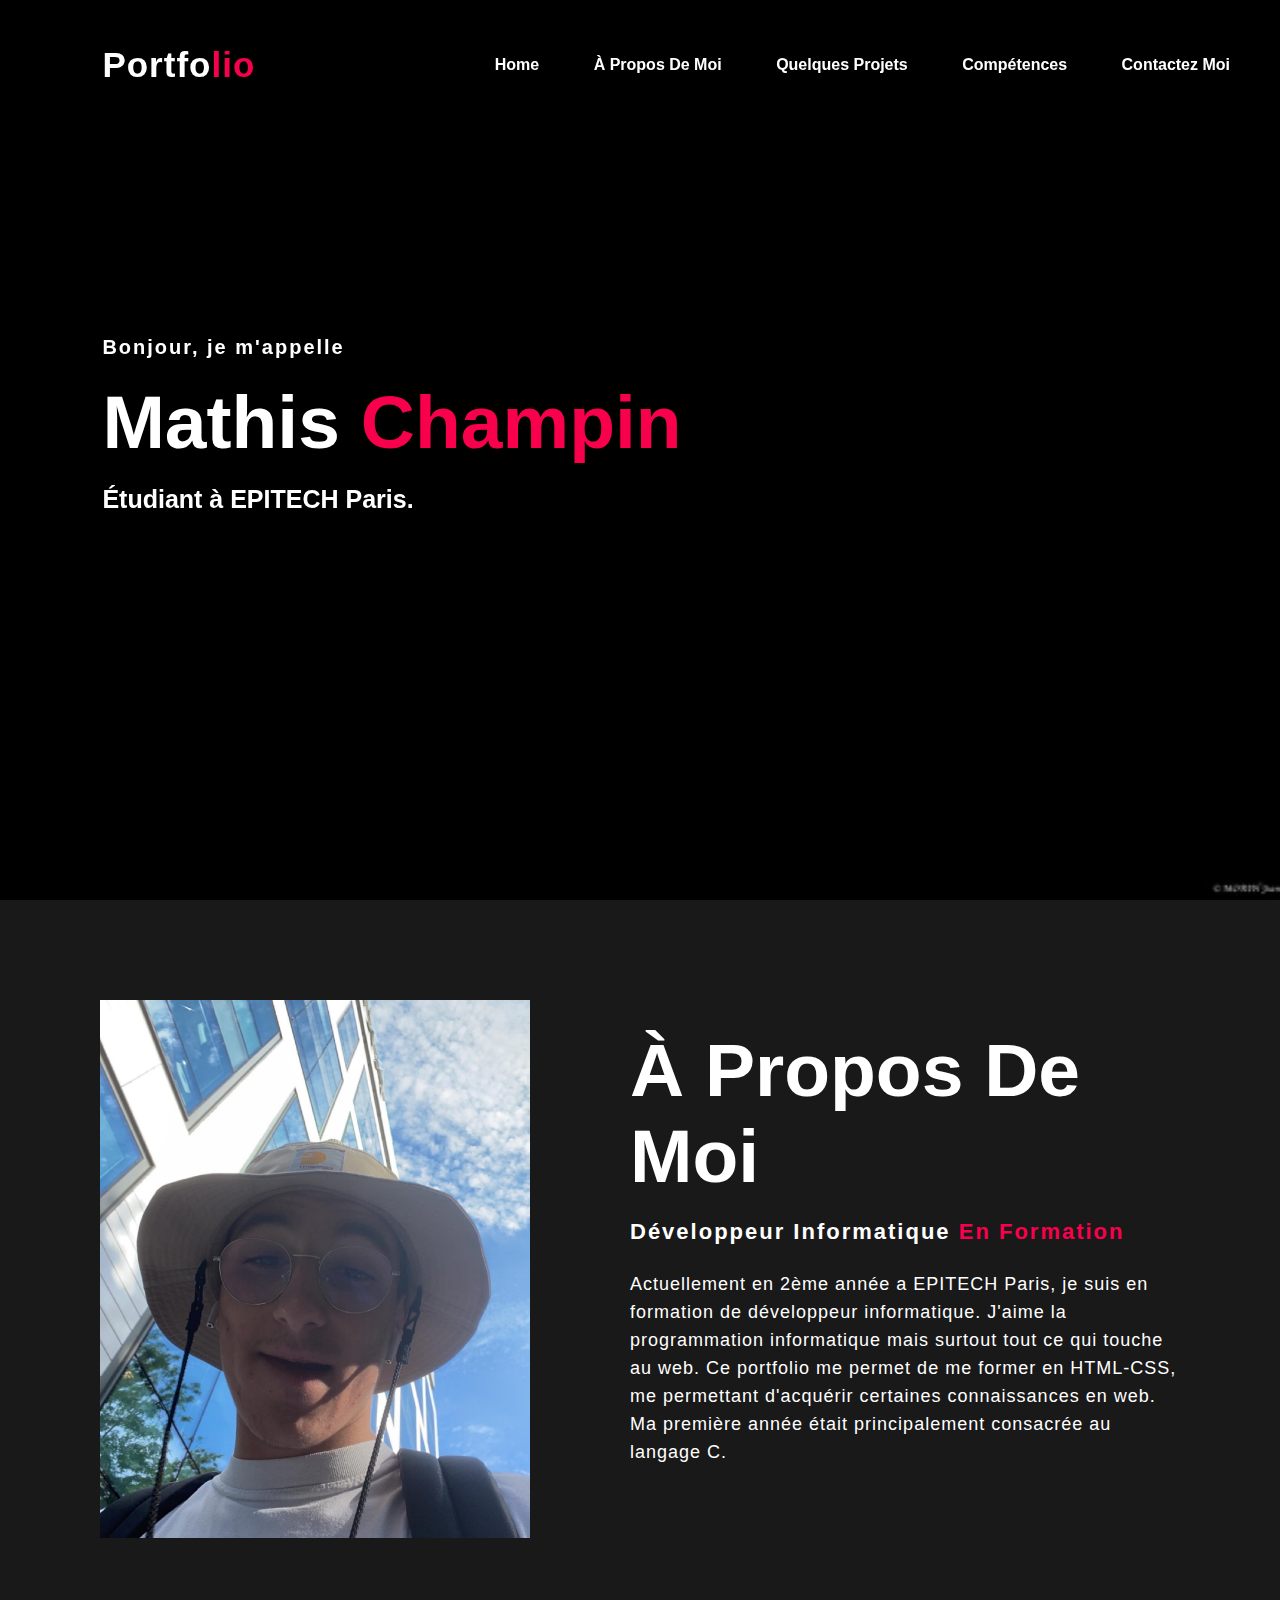
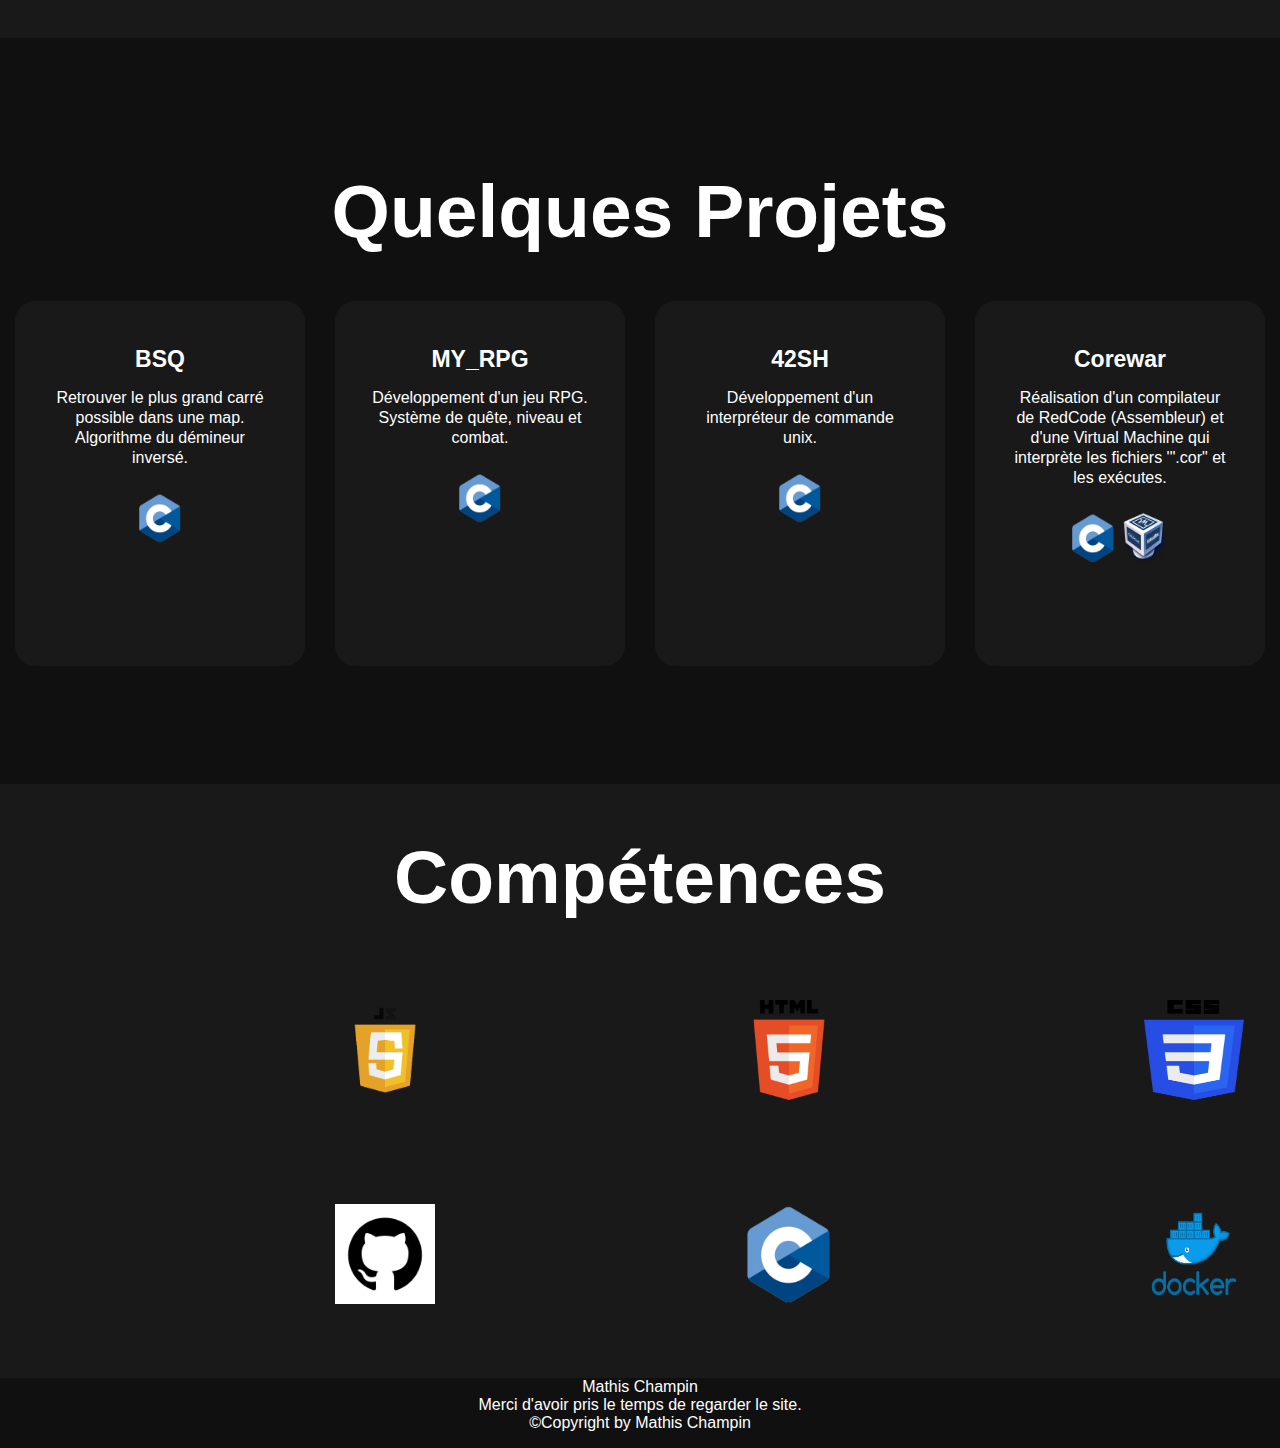
<file: index.html>
<!DOCTYPE html>
    <html lang="en">
        <head>
            <title> Mathis Champin</title>
            <meta charset="UTF-8">
            <meta name="description" content="Site web de Mathis Champin">
            <meta name="keywords" content="Mathis,Champin,Mathis Champin">
            <link rel="stylesheet" href="styles/style.css">
            <link rel="stylesheet" href="https://cdnjs.cloudflare.com/ajax/libs/font-awesome/6.2.1/css/all.min.css" integrity="sha512-MV7K8+y+gLIBoVD59lQIYicR65iaqukzvf/nwasF0nqhPay5w/9lJmVM2hMDcnK1OnMGCdVK+iQrJ7lzPJQd1w==" crossorigin="anonymous" referrerpolicy="no-referrer" />
        </head>
        <body>
            <div class="hero">
                <nav>
                    <h2 class="logo">Portfo<span>lio</span></h2>
                    <ul>
                        <li><a href="#">Home</a></li>
                        <li><a href="#about">à propos de moi</a></li>
                        <li><a href="#project">quelques projets</a></li>
                        <li><a href="#skills">compétences</a></li>
                        <li><a href="contact.html">Contactez Moi</a></li>
                    </ul>
                </nav>
                <div class="content">
                    <h4>Bonjour, je m'appelle</h4>
                    <h1>Mathis<span> Champin</span></h1>
                    <h3>Étudiant à EPITECH Paris.</h3>
                    <div class="newslatter">
                    </div>
                </div>
            </div>
            <section class="about" id="about">
                <div class="main">
                    <img src="images/photo_link.jpg">
                    <div class="about-text">
                        <h2>à propos de moi</h2>
                        <h5>Développeur informatique <span>en Formation</span></h5>
                        <p>
                            Actuellement en 2ème année a EPITECH Paris, je suis en formation de développeur informatique. J'aime
                            la programmation informatique mais surtout tout ce qui touche au web. Ce portfolio me
                            permet de me former en HTML-CSS, me permettant d'acquérir certaines connaissances en web. Ma première année était principalement consacrée au langage C.
                        </p>
                    </div>
                </div>
            </section>
            <div class="project" id="project">
                <div class="title">
                    <h2>Quelques Projets</h2>
                </div>
                <div class="box">
                    <div class="card">
                        <i class="fa-regular fa-user"></i>
                        <h5>BSQ</h5>
                        <div class="pra">
                            <p>Retrouver le plus grand carré possible dans une map.
                                Algorithme du démineur inversé.
                            </p>
                        </div>
                        <img src="images/logo_c.png">
                    </div>
                    <div class="card">
                        <i class="fa-solid fa-users-line"></i>
                        <h5>MY_RPG</h5>
                        <div class="pra">
                            <p>
                                Développement d'un jeu RPG. Système de quête, niveau et combat.
                            </p>
                        </div>
                        <img src="images/logo_c.png">
                    </div>
                    <div class="card">
                        <i class="fa-solid fa-users-line"></i>
                        <h5>42SH</h5>
                        <div class="pra">
                            <p>Développement d'un interpréteur de commande unix.
                            </p>
                        </div>
                        <img src="images/logo_c.png">
                    </div>
                    <div class="card">
                        <i class="fa-solid fa-users-line"></i>
                        <h5>Corewar</h5>
                        <div class="pra">
                            <p>Réalisation d'un compilateur de RedCode (Assembleur) et d'une Virtual Machine qui interprète les fichiers '".cor" et les exécutes.
                            </p>
                        </div>
                        <img src="images/logo_c.png">
                        <img src="images/Virtualbox_logo.png">
                    </div>
                </div>
            </div>
            <div class="skills" id="skills">
                <h2>Compétences</h2>
                    <img src="images/logo js.png">
                    <img src="images/logo html.png">
                    <img src="images/logo_css.png">
                    <img src="images/logo_github_w.jpg">
                    <img src="images/logo_c.png">
                    <img src="images/docker.png">
            </div>
            <footer>
                <p>Mathis Champin</p>
                <p>Merci d'avoir pris le temps de regarder le site.
                </p>
                <p class="end">&copyCopyright by Mathis Champin</p>
            </footer>
        </body>
    </html>
</file>
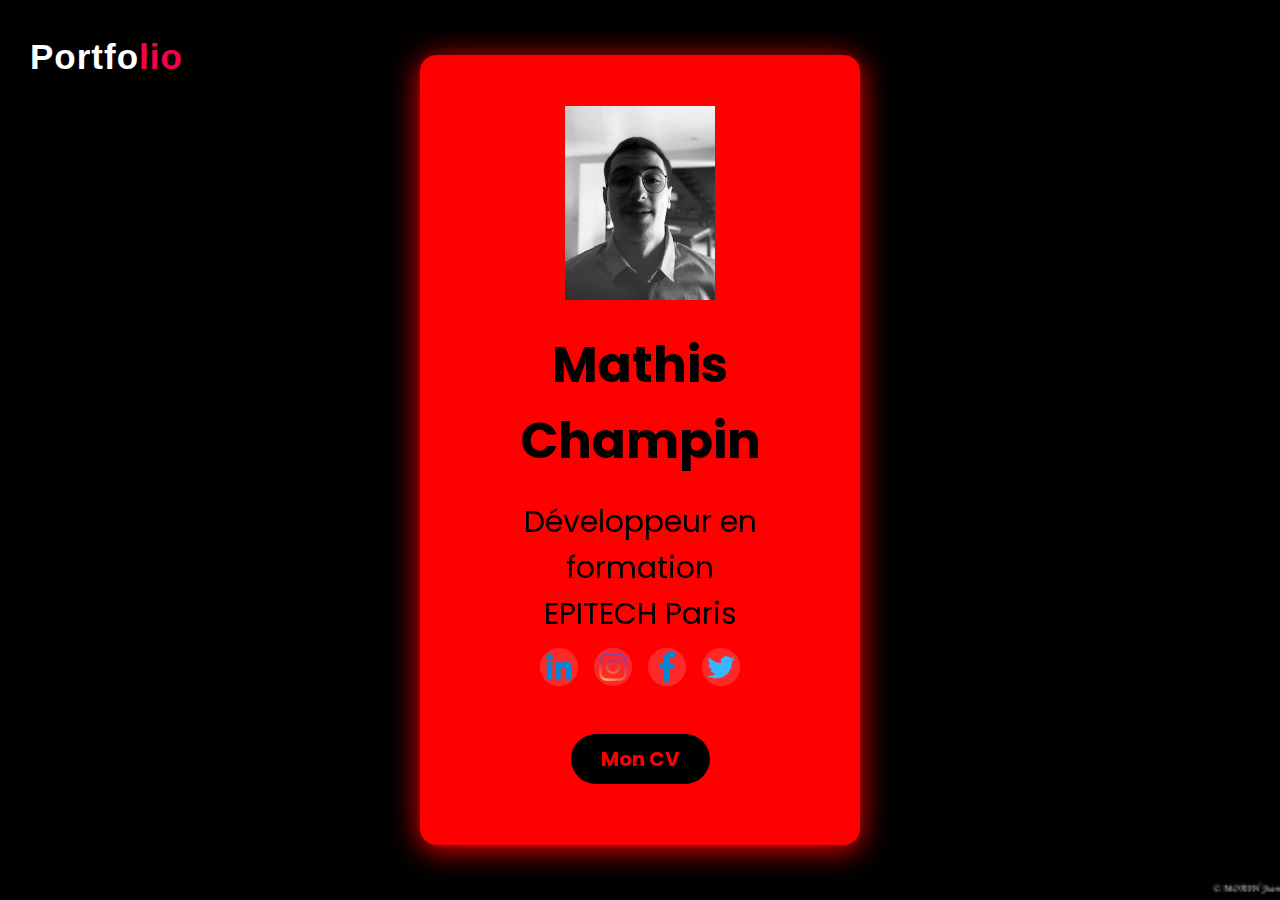
<file: contact.html>
<!DOCTYPE html>
    <html lang="en">
        <head>
            <title> Mathis Champin</title>
            <meta charset="UTF-8">
            <meta name="description" content="Site web de Mathis Champin">
            <meta name="keywords" content="Mathis,Champin,Mathis Champin">
            <link rel="stylesheet" href="styles/style_contact.css">
        </head>
        <body>
            <div class="ecran">
                <h2 class="logo"><a href="index.html">Portfo</a><a href="index.html"><span>lio</span></a></h2>
                <div class="carte" data-tilt>
                    <img src="images/moi.jpg" width="150">
                    <h2>Mathis Champin</h2>
                    <p>Développeur en formation<br>EPITECH Paris</p>
                    <div class="reseau">
                        <a href="https://www.linkedin.com/in/mathis-champin/" target="_blank"><img src="images/link.png"></a>
                        <a href="https://www.instagram.com/" target="_blank"><img src="images/insta.png"></a>
                        <a href="https://www.facebook.com/" target="_blank"><img src="images/fb.png"></a>
                        <a href="https://twitter.com/" target="_blank"><img src="images/twi.png"></a>
                    </div>
                    <a href="file:///home/mchampin/delivery/perso_js/site_mathis/images/Mathis%20Champin.pdf" target="_blank" class="button">Mon CV</a>
                </div>
                <script src="vanilla-tilt.js"></script>
            </div>
        </body>
</file>
<file: styles/style.css>
*{
    padding: 0;
    margin: 0;
    font-family: "Josefin Sans", sans-serif;
    box-sizing: border-box;
}

.hero {
    height: 100vh;
    width: 100%;
    background-image: url(../images/back.webp);
    background-size: cover;
    background-position: center;
}

nav {
    position: fixed;
    display: flex;
    align-items: center;
    justify-content: space-between;
    padding-top: 45px;
    padding-left: 8%;
    padding-right: 8%;
}

.logo {
    color: white;
    font-size: 35px;
    letter-spacing: 1px;
    cursor: pointer;
}

span {
    color: #f9004d;
}

nav ul {
    position: fixed;
    right: 25px;
}

nav ul li {
    list-style-type: none;
    display: inline-block;
    padding: 10px 25px;
}

nav ul li a {
    color: white;
    text-decoration: none;
    font-weight: bold;
    text-transform: capitalize;
}

nav ul li a:hover {
    color: #f9004d;
    transition: 0.4s;
}

.content {
    position: absolute;
    top: 50%;
    left: 8%;
    transform: translateY(-50%);
}

h1 {
    color: white;
    margin: 20px 0px 20px;
    font-size: 75px;
}

h3 {
    color: white;
    font-size: 25px;
    margin-bottom: 50px;
}

h4 {
    color: white;
    letter-spacing: 2px;
    font-size: 20px;
}

.newslatter form{
    width: 380px;
    max-width: 100%;
    position: relative;
}

.about {
    width: 100%;
    padding: 100px 0px;
    background-color: #191919;
}

.about img{
    height: auto;
    width: 430px;
}

.about-text {
    width: 550px;
    margin-left: 50px;
}

.main {
    width: 1130px;
    max-width: 95%;
    margin: 0 auto;
    display: flex;
    align-items: center;
    justify-content: space-around;
}

.about-text h2 {
    color: white;
    font-size: 75px;
    text-transform: capitalize;
    margin-bottom: 20px;
}

.about-text h5 {
    color: white;
    letter-spacing: 2px;
    font-size: 22px;
    margin-bottom: 25px;
    text-transform: capitalize;
}

.about-text p {
    color: white;
    letter-spacing: 1px;
    line-height: 28px;
    font-size: 18px;
    margin-bottom: 45px;
}

.project {
    background: #101010;
    width: 100%;
    padding: 100px 0px;
}

.title h2 {
    color: white;
    font-size: 75px;
    width: 1130px;
    margin: 30px auto;
    text-align: center;
}

.box {
    display: flex;
    justify-content: center;
    align-items: center;
    min-height: 400px;
}

.card {
    height: 365px;
    width: 335px;
    padding: 20px 35px;
    background: #191919;
    border-radius: 20px;
    margin: 15px;
    position: relative;
    overflow: hidden;
    text-align: center;
}

.card i {
    font-size: 50px;
    display: block;
    text-align: center;
    margin: 25px 0px;
    color: #f9004d;
}

.card img {
    text-align: center;
    width: 50px;
    height: 50px;
}

h5 {
    color: white;
    font-size: 23px;
    margin-bottom: 15px;
}

.pra p {
    color: white;
    font-size: 16px;
    line-height: 20px;
    margin-bottom: 25px;
}

footer {
    width: 100%;
    height: 70px;
    background: #101010;
    display: flex;
    flex-direction: column;
    align-items: center;
    color: white;
}

.skills {
    color: white;
    padding: 20px 35px;
    background: #191919;
    align-items: center;
}

.skills h2 {
    color: white;
    font-size: 75px;
    width: 1130px;
    margin: 30px auto;
    text-align: center;
}

.skills img {
    margin-left: 300px;
    margin-top: 50px;
    margin-bottom: 50px;
    display: inline-block;
    width: 100px;
    height: 100px;
    transition: transform .1s;
}

.skills img:hover{
    -ms-transform: scale(1.5);
    -webkit-transform: scale(1.5);
    transform: scale(1.5);
}
</file>
<file: styles/style_contact.css>
@import url('https://fonts.googleapis.com/css2?family=Montserrat&family=Playfair+Display:wght@600&family=Poppins:wght@100&display=swap');

*{
    margin: 0;
    padding: 0;
    box-sizing: border-box;
    font-family: "Poppins", sans-serif;
}

.ecran {
    width: 100%;
    height: 100vh;
    background-image: url("../images/back.webp");
    background-position: center;
    background-size: cover;
    display: flex;
    align-items: center;
    justify-content: center;
}

.carte {
    width: 90%;
    max-width: 440px;
    color: black;
    text-align: center;
    padding: 50px 30px;
    border: 1px solid red;
    background: red;
    border-radius: 16px;
    box-shadow: 0 4px 30px red;
    backdrop-filter: blur(5px);
}

.logo {
    color: white;
    position: absolute;
    top: 30px; left: 30px;
    font-size: 35px;
    letter-spacing: 1px;
    cursor: pointer;
}

a {
    font-family: "Josefin Sans", sans-serif;
    color: white;
    text-decoration: none;
}

span {
    font-family: "Josefin Sans", sans-serif;
    color: #f9004d;
}

.carte .img {
    width: 150px;
    border-radius: 50%;
}

.carte h2 {
    font-size: 50px;
    font-weight: 600px;
    margin-top: 20px;
}

.carte p {
    font-size: 30px;
    font-weight: 600px;
    margin-top: 20px;
}

.carte .reseau img {
    width: 40px;
    border-radius: 50%;
    margin: 10px 5px;
    transition: background 0.5s;
}

.carte .reseau img:hover {
    background: black;
}

.button {
    font-family: "Poppins", sans-serif;
    text-decoration: none;
    display: inline-block;
    font-size: 20px;
    font-weight: 700;
    background: black;
    color:red;
    padding: 10px 30px;
    border-radius: 30px;
    margin: 30px 0 10px;
}
</file>
